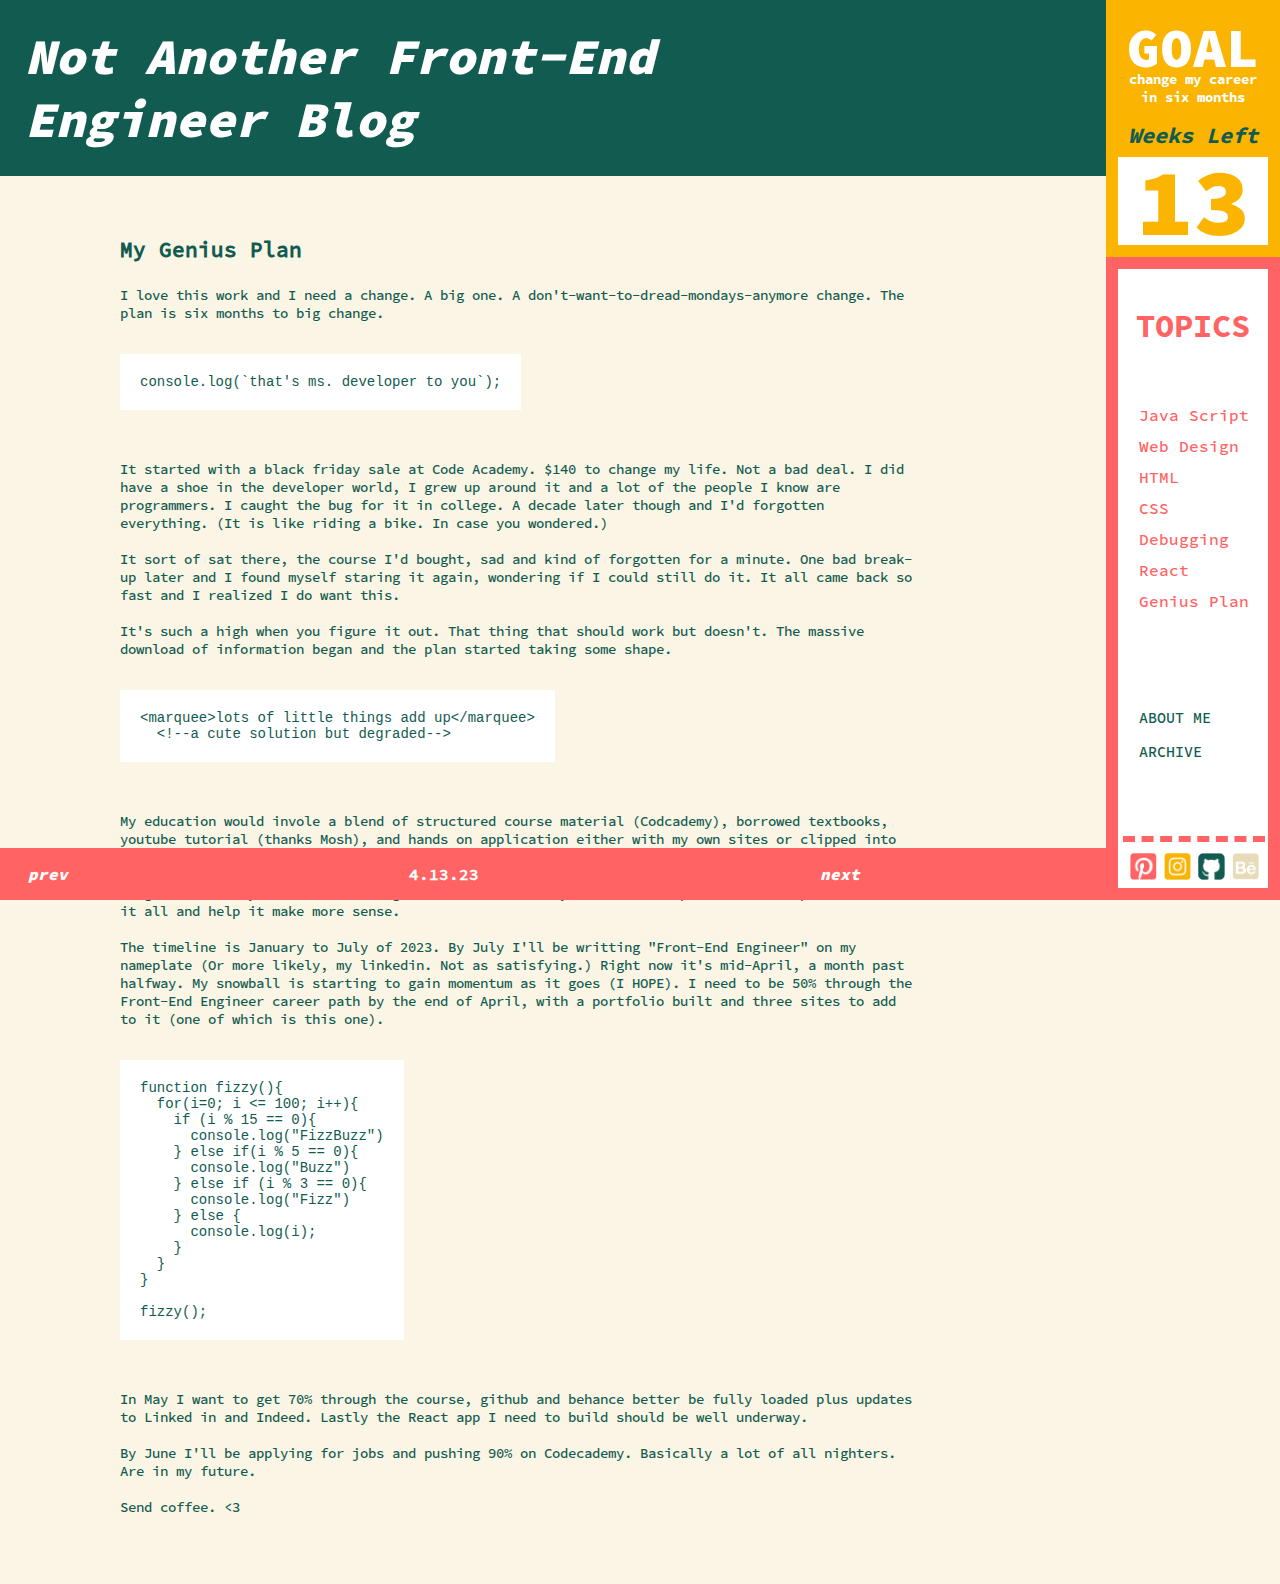
<file: index.html>
<!DOCTYPE html>
<html>
<head>
  <title>My Front-End Dev Blog</title>
  <meta name="viewport" content="width=device-width,initial-scale=1" >
  <link href="style.css" rel="stylesheet">
<link rel="shortcut icon" type="image/jpg" href="images/favi-01.png"/>
</head>
<div class="container">
<body>
  <div id="mySidenav" class="sidenav">
  <a href="javascript:void(0)" class="closebtn" onclick="closeNav()">&times;</a>
  TOPICS

  <div class="topics"><a href="js.html">Java Script</a><br>
    <a href="design.html">Web Design</a><br>
    <a href="HTML.html">HTML</a><br>
    <a href="css.html">CSS</a><br>
    <a href="debug.html">Debugging</a><br>
    <a href="react.html">React</a><br>
    <a href="genius.html">Genius Plan</a></div>

  <div class="basic-links"><a href="aboutme.html">ABOUT ME</a><a href="archive.html"><br>ARCHIVE</a></div>
</div>

  <div class="header"><div class="header-width-constraint"><a href="index.html">Not Another Front-End Engineer Blog</a></div></div>
  <div class="goals"><div class="goalheader">GOAL</div>change my career in six months <div class="weeks-left">Weeks Left</div></div>
  <div class="goals-countdown">13</div>
  <div class="hamburger" onclick="openNav()">&#9776; </div>  

  <div class="sidebar">TOPICS

      <div class="topics"><a href="js.html">Java Script</a><br>
        <a href="design.html">Web Design</a><br>
        <a href="HTML.html">HTML</a><br>
        <a href="css.html">CSS</a><br>
        <a href="debug.html">Debugging</a><br>
        <a href="react.html">React</a><br>
        <a href="genius.html">Genius Plan</a></div>

      <div class="basic-links"><a href="aboutme.html">ABOUT ME</a><a href="archive.html"><br>ARCHIVE</a></div>

      <div class="social-links">
        <div class="social-icons"><a href="https://pin.it/64b7EMR" target="_blank"><img src="images/pinterest.png" width="27px" height="27px"></a></div>
        <div class="social-icons"><a href="https://www.instagram.com/jordanfromnovember/" target="_blank"><img src="images/instagram.png" width="27px" height="27px"></a></div>
        <div class="social-icons"><a href="https://github.com/JordanMoureau" target="_blank"><img src="images/github.png" width="27px" height="27px"></a></div>
        <div class="social-icons"><a href="https://www.behance.net/jordanfrome169" target="_blank"><img src="images/behance.png" width="27px" height="27px"></a></div>

      </div>
  </div>

  <div class="article"> <h2>My Genius Plan</h2><br><br>
       I love this work and I need a change. A big one. A don't-want-to-dread-mondays-anymore change. The plan is six months to big change.
<br><br>
<xmp>console.log(`that's ms. developer to you`);</xmp>
<br><br>
It started with a black friday sale at Code Academy. $140 to change my life. Not a bad deal. I did have a shoe in the developer world, I grew up around it and a lot of the people I know are programmers. I caught the bug for it in college. A decade later though and I'd forgotten everything. (It is like riding a bike. In case you wondered.)
<br><br>
It sort of sat there, the course I'd bought, sad and kind of forgotten for a minute. One bad break-up later and I found myself staring it again, wondering if I could still do it. It all came back so fast and I realized I do want this. 
<br><br>
It's such a high when you figure it out. That thing that should work but doesn't. The massive download of information began and the plan started taking some shape.
<br><br>
<xmp><marquee>lots of little things add up</marquee>
  <!--a cute solution but degraded--></xmp>
<br><br>
My education would invole a blend of structured course material (Codcademy), borrowed textbooks, youtube tutorial (thanks Mosh), and hands on application either with my own sites or clipped into workspaces for furture reference. All of this taken down by hand in my notebook for remembering and then re-written in a master notebook, organized by language and usefulness. And then there's this blog! Where I lay out all the things I've learned for myself in the hopes it will help me remember it all and help it make more sense.
<br><br>
The timeline is January to July of 2023. By July I'll be writting "Front-End Engineer" on my nameplate (Or more likely, my linkedin. Not as satisfying.) Right now it's mid-April, a month past halfway. My snowball is starting to gain momentum as it goes (I HOPE). I need to be 50% through the Front-End Engineer career path by the end of April, with a portfolio built and three sites to add to it (one of which is this one).
<br><br>
<xmp>function fizzy(){
  for(i=0; i <= 100; i++){
    if (i % 15 == 0){
      console.log("FizzBuzz")
    } else if(i % 5 == 0){
      console.log("Buzz")
    } else if (i % 3 == 0){
      console.log("Fizz")
    } else {
      console.log(i);
    }
  }
}

fizzy();</xmp>

<br><br>
In May I want to get 70% through the course, github and behance better be fully loaded plus updates to Linked in and Indeed. Lastly the React app I need to build should be well underway.
<br><br>
By June I'll be applying for jobs and pushing 90% on Codecademy. Basically a lot of all nighters. Are in my future.
<br><br>
Send coffee. <3


</div>


  <div class="footer">
    <div class="foot-width-constraint">
      <div class="prev"><a href="fizzbuzz.html">prev</a></div>
      <div class="date">4.13.23</div>
      <div class="next"><a href="loops.html">next</a></div>
    </div>
</div>

  <script src="script.js"></script>
</body>
</div>
</html>
</file>
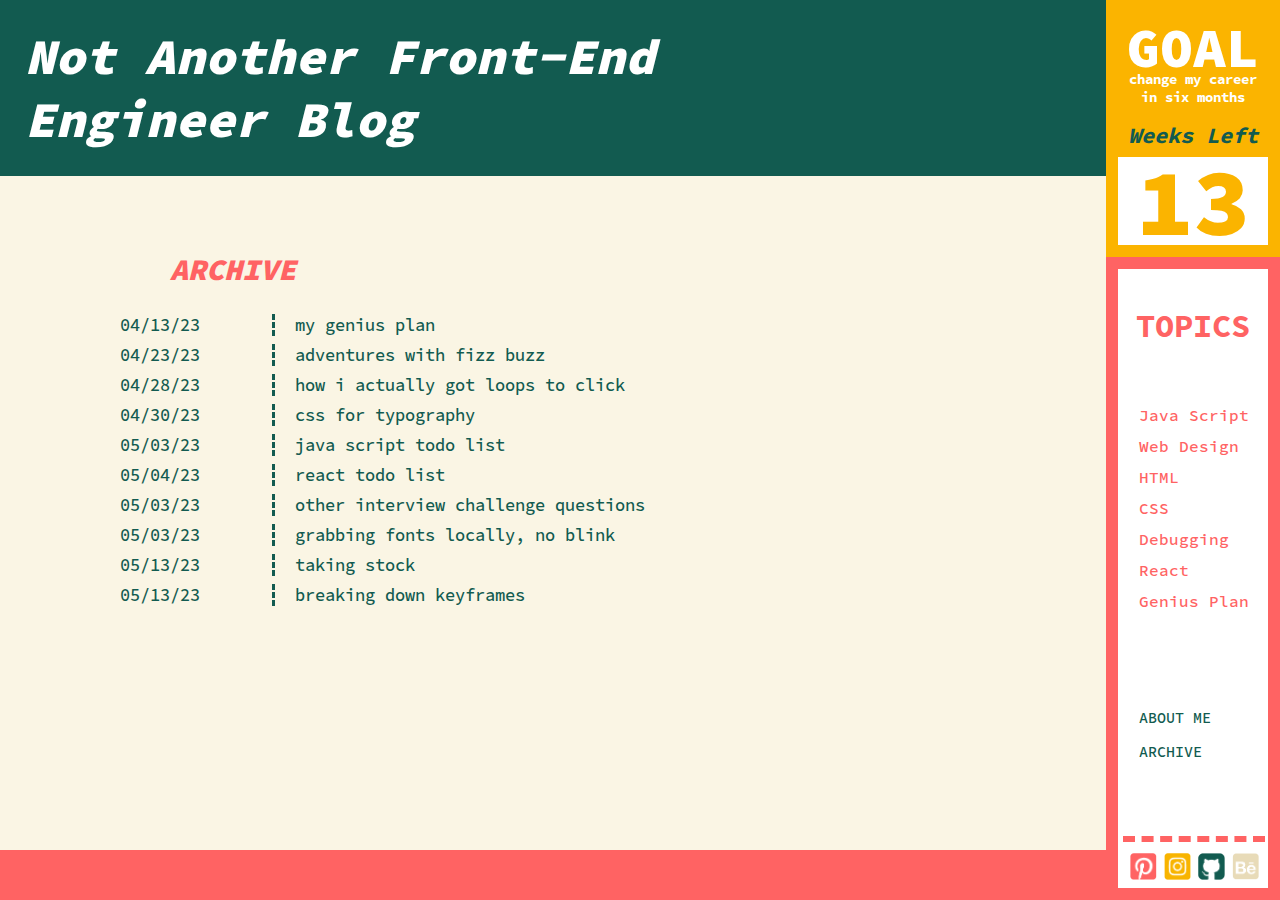
<file: archive.html>
<!DOCTYPE html>
<html>
<head>
  <title>My Front-End Dev Blog</title>
  <meta name="viewport" content="width=device-width,initial-scale=1" >
  <link href="style.css" rel="stylesheet">
  <link rel="shortcut icon" type="image/png" href="images/favi-01.png"/>
</head>
<div class="container">
<body>
  <div id="mySidenav" class="sidenav">
  <a href="javascript:void(0)" class="closebtn" onclick="closeNav()">&times;</a>
  TOPICS

  <div class="topics"><a href="js.html">Java Script</a><br>
    <a href="design.html">Web Design</a><br>
    <a href="HTML.html">HTML</a><br>
    <a href="css.html">CSS</a><br>
    <a href="debug.html">Debugging</a><br>
    <a href="react.html">React</a><br>
    <a href="genius.html">Genius Plan</a></div>

  <div class="basic-links"><a href="aboutme.html">ABOUT ME</a><a href="archive.html"><br>ARCHIVE</a></div>
</div>

  <div class="header"><div class="header-width-constraint"><a href="index.html">Not Another Front-End Engineer Blog</a></div></div>
  <div class="goals"><div class="goalheader">GOAL</div>change my career in six months <div class="weeks-left">Weeks Left</div></div>
  <div class="goals-countdown">13</div>
  <div class="hamburger" onclick="openNav()">&#9776; </div>  

  <div class="sidebar">TOPICS

    <div class="topics"><a href="js.html">Java Script</a><br>
      <a href="design.html">Web Design</a><br>
      <a href="HTML.html">HTML</a><br>
      <a href="css.html">CSS</a><br>
      <a href="debug.html">Debugging</a><br>
      <a href="react.html">React</a><br>
      <a href="genius.html">Genius Plan</a></div>

      <div class="basic-links"><a href="aboutme.html">ABOUT ME</a><a href="archive.html"><br>ARCHIVE</a></div>

      <div class="social-links">
        <div class="social-icons"><a href="https://pin.it/64b7EMR" target="_blank"><img src="images/pinterest.png" width="27px" height="27px"></a></div>
        <div class="social-icons"><a href="https://www.instagram.com/jordanfromnovember/" target="_blank"><img src="images/instagram.png" width="27px" height="27px"></a></div>
        <div class="social-icons"><a href="https://github.com/JordanMoureau" target="_blank"><img src="images/github.png" width="27px" height="27px"></a></div>
        <div class="social-icons"><a href="https://www.behance.net/jordanfrome169" target="_blank"><img src="images/behance.png" width="27px" height="27px"></a></div>

      </div>
  </div>

  <div class="article"> <div class="pink-header" style="text-align:left; margin-left:50px; font-size:30px">ARCHIVE</div><br>

  <div class="date-column">04/13/23</div><div class="article-title"><a href="genius.html">my genius plan</a></div>
  <div class="date-column">04/23/23</div><div class="article-title"><a href="fizzbuzz.html">adventures with fizz buzz</a></div>
  <div class="date-column">04/28/23</div><div class="article-title"><a href="loops.html">how i actually got loops to click</a></div>
  <div class="date-column">04/30/23</div><div class="article-title"><a href="typography.html">css for typography</a></div>
  <div class="date-column">05/03/23</div><div class="article-title"><a href="jstodo.html">java script todo list</a></div>
  <div class="date-column">05/04/23</div><div class="article-title"><a href="todolistreact.html">react todo list</a></div>
  <div class="date-column">05/03/23</div><div class="article-title"><a href="interviewchalleneges.html">other interview challenge questions</a></div>
  <div class="date-column">05/03/23</div><div class="article-title"><a href="localfonts.html">grabbing fonts locally, no blink</a></div>
  <div class="date-column">05/13/23</div><div class="article-title"><a href="successes.html">taking stock</a></div>
  <div class="date-column">05/13/23</div><div class="article-title"><a href="keyframes.html">breaking down keyframes</a></div>
    
    
</div>


<div class="footer">
  <div class="prev marquee">lots of little things add up...</div>
</div>

  <script src="script.js"></script>
</body>
</div>
</html>
</file>
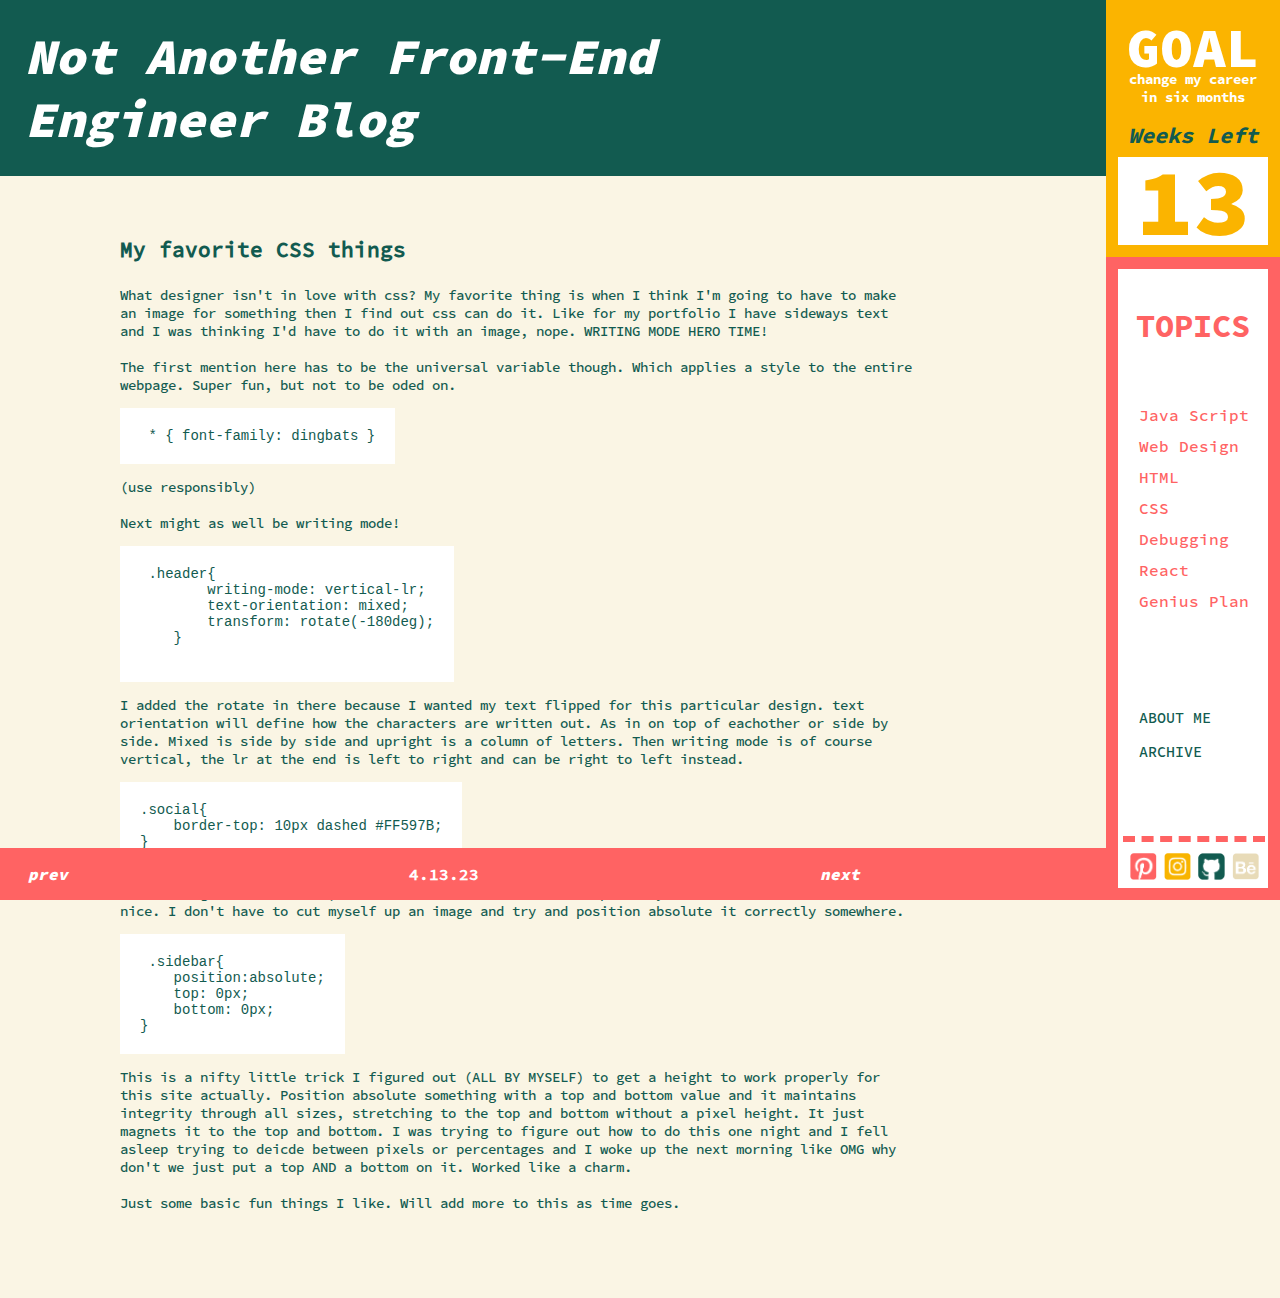
<file: favcss.html>
<!DOCTYPE html>
<html>
<head>
  <title>My Front-End Dev Blog</title>
  <meta name="viewport" content="width=device-width,initial-scale=1" >
  <link href="style.css" rel="stylesheet">
<link rel="shortcut icon" type="image/jpg" href="images/favi-01.png"/>
</head>
<div class="container">
<body>
  <div id="mySidenav" class="sidenav">
  <a href="javascript:void(0)" class="closebtn" onclick="closeNav()">&times;</a>
  TOPICS

  <div class="topics"><a href="js.html">Java Script</a><br>
    <a href="design.html">Web Design</a><br>
    <a href="HTML.html">HTML</a><br>
    <a href="css.html">CSS</a><br>
    <a href="debug.html">Debugging</a><br>
    <a href="react.html">React</a><br>
    <a href="genius.html">Genius Plan</a></div>

  <div class="basic-links"><a href="aboutme.html">ABOUT ME</a><a href="archive.html"><br>ARCHIVE</a></div>
</div>

  <div class="header"><div class="header-width-constraint"><a href="index.html">Not Another Front-End Engineer Blog</a></div></div>
  <div class="goals"><div class="goalheader">GOAL</div>change my career in six months <div class="weeks-left">Weeks Left</div></div>
  <div class="goals-countdown">13</div>
  <div class="hamburger" onclick="openNav()">&#9776; </div>  

  <div class="sidebar">TOPICS

      <div class="topics"><a href="js.html">Java Script</a><br>
        <a href="design.html">Web Design</a><br>
        <a href="HTML.html">HTML</a><br>
        <a href="css.html">CSS</a><br>
        <a href="debug.html">Debugging</a><br>
        <a href="react.html">React</a><br>
        <a href="genius.html">Genius Plan</a></div>

      <div class="basic-links"><a href="aboutme.html">ABOUT ME</a><a href="archive.html"><br>ARCHIVE</a></div>

      <div class="social-links">
        <div class="social-icons"><a href="https://pin.it/64b7EMR" target="_blank"><img src="images/pinterest.png" width="27px" height="27px"></a></div>
        <div class="social-icons"><a href="https://www.instagram.com/jordanfromnovember/" target="_blank"><img src="images/instagram.png" width="27px" height="27px"></a></div>
        <div class="social-icons"><a href="https://github.com/JordanMoureau" target="_blank"><img src="images/github.png" width="27px" height="27px"></a></div>
        <div class="social-icons"><a href="https://www.behance.net/jordanfrome169" target="_blank"><img src="images/behance.png" width="27px" height="27px"></a></div>

      </div>
  </div>

  <div class="article"> <h2>My favorite CSS things</h2><br><br>
    What designer isn't in love with css? My favorite thing is when I think I'm going to have to make an image for something then I find out css can do it. Like for my portfolio I have sideways text and I was thinking I'd have to do it with an image, nope. WRITING MODE HERO TIME! <br><br>The first mention here has to be the universal variable though. Which applies a style to the entire webpage. Super fun, but not to be oded on. 
    <xmp> * { font-family: dingbats }</xmp>
    (use responsibly)
    <br><br>
    Next might as well be writing mode!
    <xmp> .header{
        writing-mode: vertical-lr;
        text-orientation: mixed;
        transform: rotate(-180deg);
    }
    </xmp>
I added the rotate in there because I wanted my text flipped for this particular design. text orientation will define how the characters are written out. As in on top of eachother or side by side. Mixed is side by side and upright is a column of letters. Then writing mode is of course vertical, the lr at the end is left to right and can be right to left instead. 

<xmp>.social{
    border-top: 10px dashed #FF597B;
}
</xmp>

I love single line borders, and dashes and dots. I use them probably too much. But the control is nice. I don't have to cut myself up an image and try and position absolute it correctly somewhere.

<xmp> .sidebar{
    position:absolute;
    top: 0px;
    bottom: 0px;
}
</xmp>

This is a nifty little trick I figured out (ALL BY MYSELF) to get a height to work properly for this site actually. Position absolute something with a top and bottom value and it maintains integrity through all sizes, stretching to the top and bottom without a pixel height. It just magnets it to the top and bottom. I was trying to figure out how to do this one night and I fell asleep trying to deicde between pixels or percentages and I woke up the next morning like OMG why don't we just put a top AND a bottom on it. Worked like a charm.<br><br>

Just some basic fun things I like. Will add more to this as time goes.
<br><br>





</div>


  <div class="footer">
    <div class="foot-width-constraint">
      <div class="prev"><a href="loops.html">prev</a></div>
      <div class="date">4.13.23</div>
      <div class="next"><a href="fizzbuzz.html">next</a></div>
    </div>
</div>

  <script src="script.js"></script>
</body>
</div>
</html>
</file>
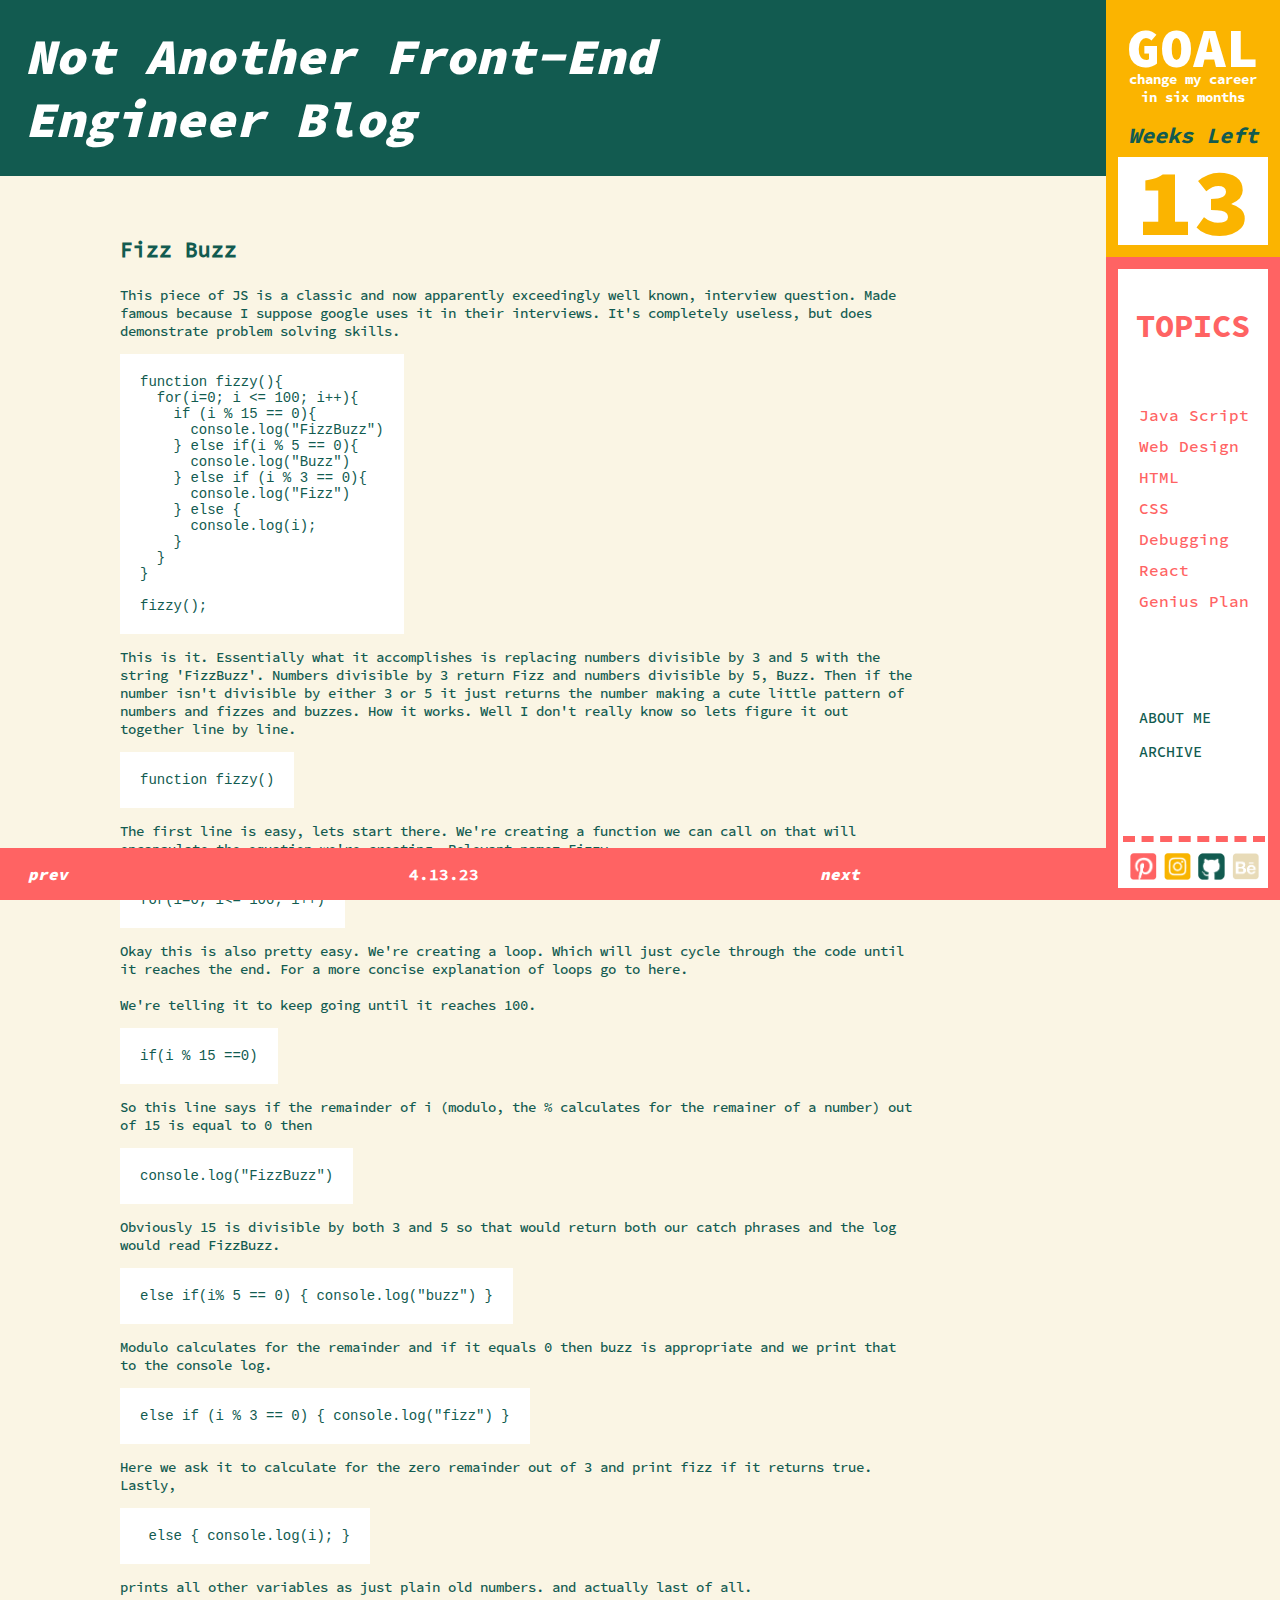
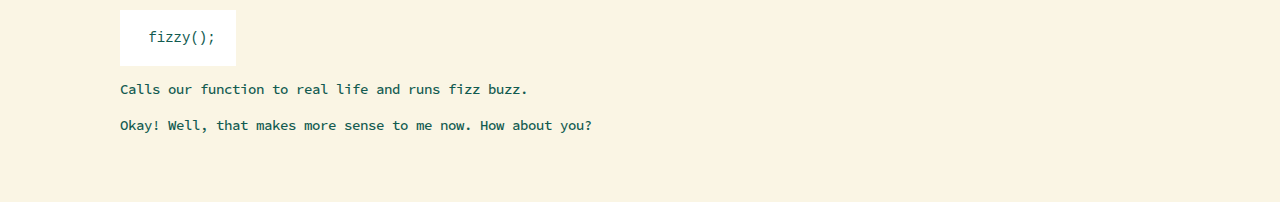
<file: fizzbuzz.html>
<!DOCTYPE html>
<html>
<head>
  <title>My Front-End Dev Blog</title>
  <meta name="viewport" content="width=device-width,initial-scale=1" >
  <link href="style.css" rel="stylesheet">
<link rel="shortcut icon" type="image/jpg" href="images/favi-01.png"/>
</head>
<div class="container">
<body>
  <div id="mySidenav" class="sidenav">
  <a href="javascript:void(0)" class="closebtn" onclick="closeNav()">&times;</a>
  TOPICS

  <div class="topics"><a href="js.html">Java Script</a><br>
    <a href="design.html">Web Design</a><br>
    <a href="HTML.html">HTML</a><br>
    <a href="css.html">CSS</a><br>
    <a href="debug.html">Debugging</a><br>
    <a href="react.html">React</a><br>
    <a href="genius.html">Genius Plan</a></div>

  <div class="basic-links"><a href="aboutme.html">ABOUT ME</a><a href="archive.html"><br>ARCHIVE</a></div>
</div>

  <div class="header"><div class="header-width-constraint"><a href="index.html">Not Another Front-End Engineer Blog</a></div></div>
  <div class="goals"><div class="goalheader">GOAL</div>change my career in six months <div class="weeks-left">Weeks Left</div></div>
  <div class="goals-countdown">13</div>
  <div class="hamburger" onclick="openNav()">&#9776; </div>  

  <div class="sidebar">TOPICS

      <div class="topics"><a href="js.html">Java Script</a><br>
        <a href="design.html">Web Design</a><br>
        <a href="HTML.html">HTML</a><br>
        <a href="css.html">CSS</a><br>
        <a href="debug.html">Debugging</a><br>
        <a href="react.html">React</a><br>
        <a href="genius.html">Genius Plan</a></div>

      <div class="basic-links"><a href="aboutme.html">ABOUT ME</a><a href="archive.html"><br>ARCHIVE</a></div>

      <div class="social-links">
        <div class="social-icons"><a href="https://pin.it/64b7EMR" target="_blank"><img src="images/pinterest.png" width="27px" height="27px"></a></div>
        <div class="social-icons"><a href="https://www.instagram.com/jordanfromnovember/" target="_blank"><img src="images/instagram.png" width="27px" height="27px"></a></div>
        <div class="social-icons"><a href="https://github.com/JordanMoureau" target="_blank"><img src="images/github.png" width="27px" height="27px"></a></div>
        <div class="social-icons"><a href="https://www.behance.net/jordanfrome169" target="_blank"><img src="images/behance.png" width="27px" height="27px"></a></div>

      </div>
  </div>

  <div class="article"> <h2>Fizz Buzz</h2><br><br>
    This piece of JS is a classic and now apparently exceedingly well known, interview question. Made famous because I suppose google uses it in their interviews. It's completely useless, but does demonstrate problem solving skills.

<xmp>function fizzy(){
  for(i=0; i <= 100; i++){
    if (i % 15 == 0){
      console.log("FizzBuzz")
    } else if(i % 5 == 0){
      console.log("Buzz")
    } else if (i % 3 == 0){
      console.log("Fizz")
    } else {
      console.log(i);
    }
  }
}

fizzy();</xmp>

This is it. Essentially what it accomplishes is replacing numbers divisible by 3 and 5 with the string 'FizzBuzz'. Numbers divisible by 3 return Fizz and numbers divisible by 5, Buzz. Then if the number isn't divisible by either 3 or 5 it just returns the number making a cute little pattern of numbers and fizzes and buzzes.

How it works. Well I don't really know so lets figure it out together line by line.

<xmp>function fizzy()</xmp>

The first line is easy, lets start there. We're creating a function we can call on that will encapsulate the equation we're creating. Relevant name= Fizzy.

<xmp>for(i=0; i<= 100; i++)</xmp>

Okay this is also pretty easy. We're creating a loop. Which will just cycle through the code until it reaches the end. For a more concise explanation of loops go to <a href="loops.html">here.</a> <br><br>

We're telling it to keep going until it reaches 100. 

<xmp>if(i % 15 ==0)</xmp>

So this line says if the remainder of i (modulo, the % calculates for the remainer of a number) out of 15 is equal to 0 then

<xmp>console.log("FizzBuzz")</xmp>

Obviously 15 is divisible by both 3 and 5 so that would return both our catch phrases and the log would read FizzBuzz.

<xmp>else if(i% 5 == 0) { console.log("buzz") }</xmp>

Modulo calculates for the remainder and if it equals 0 then buzz is appropriate and we print that to the console log.

<xmp>else if (i % 3 == 0) { console.log("fizz") }</xmp>

Here we ask it to calculate for the zero remainder out of 3 and print fizz if it returns true.

Lastly,
<xmp> else { console.log(i); }</xmp>
prints all other variables as just plain old numbers.

 and actually last of all.
 <xmp> fizzy();</xmp>
 Calls our function to real life and runs fizz buzz. <br><br>

 Okay! Well, that makes more sense to me now. How about you?


</div>


  <div class="footer">
    <div class="foot-width-constraint">
      <div class="prev"><a href="fizzbuzz.html">prev</a></div>
      <div class="date">4.13.23</div>
      <div class="next"><a href="genius.html">next</a></div>
    </div>
</div>

  <script src="script.js"></script>
</body>
</div>
</html>
</file>
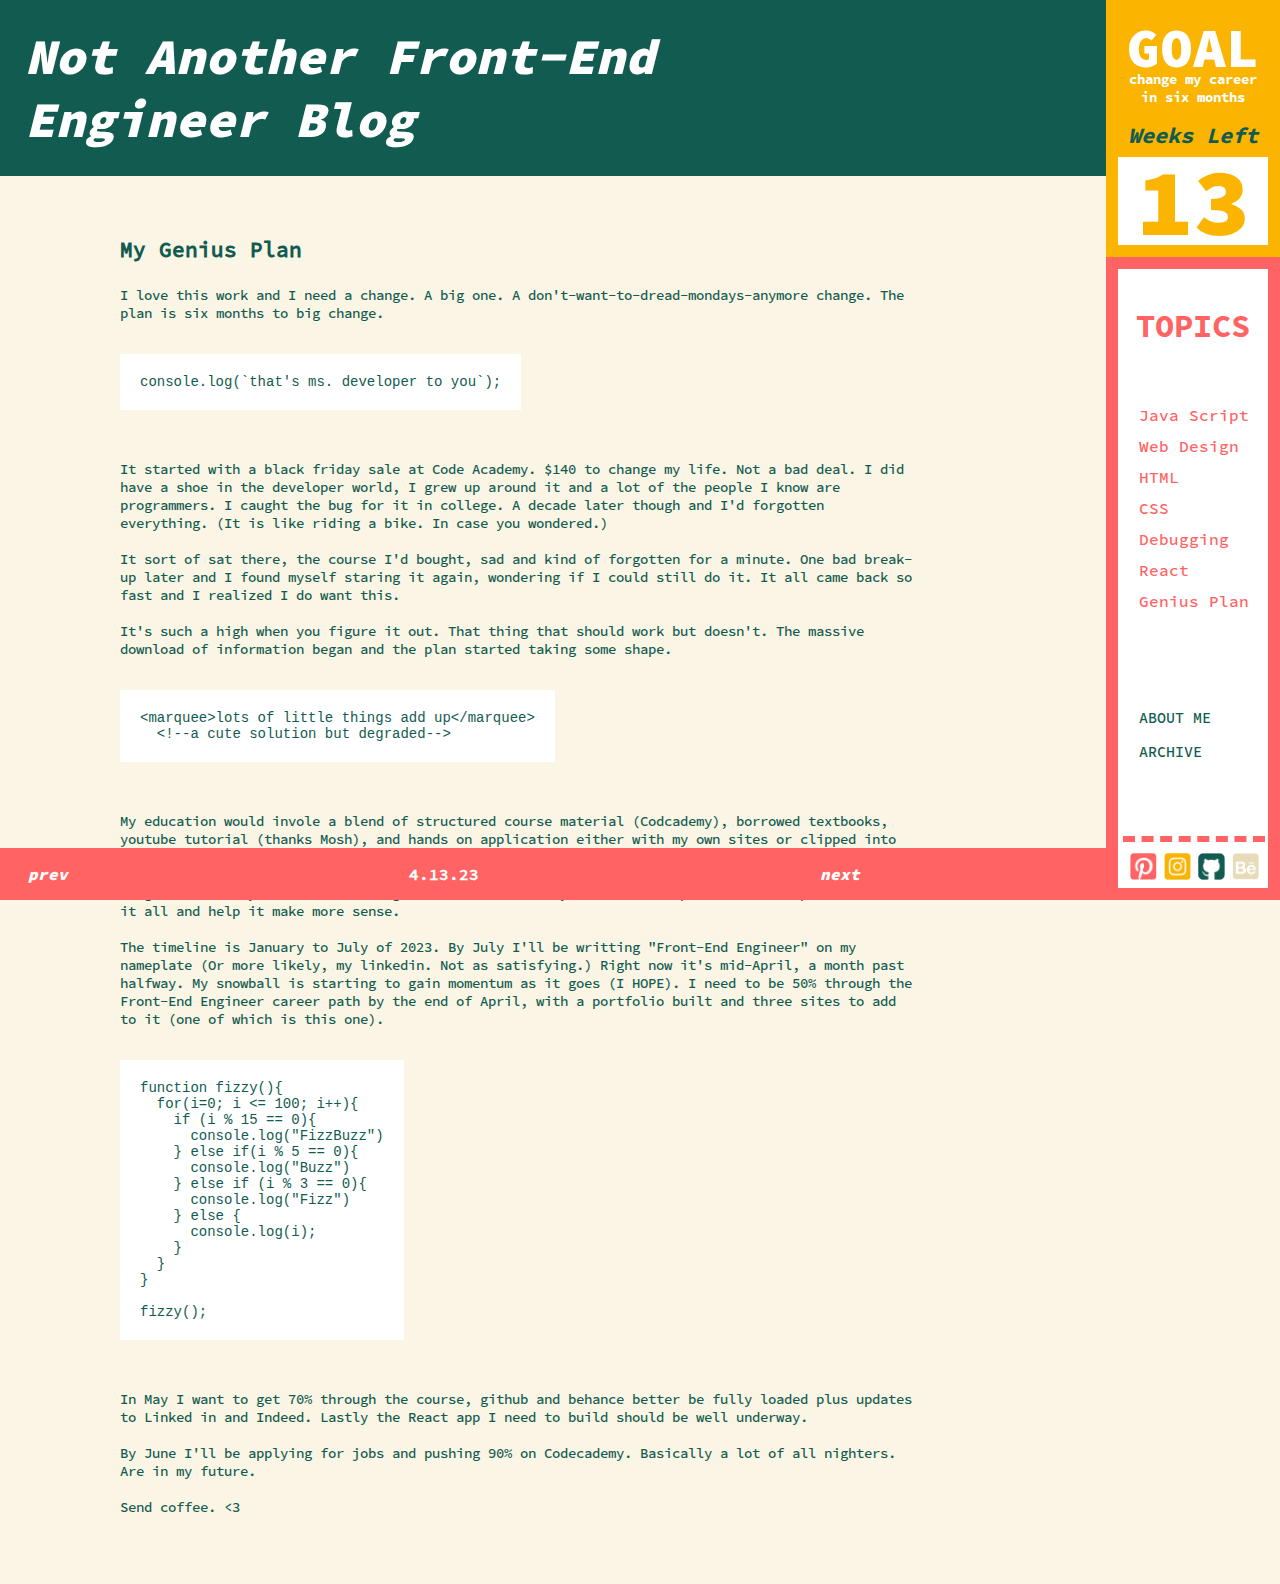
<file: genius.html>
<!DOCTYPE html>
<html>
<head>
  <title>My Front-End Dev Blog</title>
  <meta name="viewport" content="width=device-width,initial-scale=1" >
  <link href="style.css" rel="stylesheet">
  <link rel="shortcut icon" type="image/jpg" href="images/favi-01.png"/>
</head>
<div class="container">
<body>
  <div id="mySidenav" class="sidenav">
  <a href="javascript:void(0)" class="closebtn" onclick="closeNav()">&times;</a>
  TOPICS

  <div class="topics"><a href="js.html">Java Script</a><br>
    <a href="design.html">Web Design</a><br>
    <a href="HTML.html">HTML</a><br>
    <a href="css.html">CSS</a><br>
    <a href="debug.html">Debugging</a><br>
    <a href="react.html">React</a><br>
    <a href="genius.html">Genius Plan</a></div>

  <div class="basic-links"><a href="aboutme.html">ABOUT ME</a><a href="archive.html"><br>ARCHIVE</a></div>
</div>

  <div class="header"><div class="header-width-constraint"><a href="index.html">Not Another Front-End Engineer Blog</a></div></div>
  <div class="goals"><div class="goalheader">GOAL</div>change my career in six months <div class="weeks-left">Weeks Left</div></div>
  <div class="goals-countdown">13</div>
  <div class="hamburger" onclick="openNav()">&#9776; </div>  

  <div class="sidebar">TOPICS

      <div class="topics"><a href="js.html">Java Script</a><br>
        <a href="design.html">Web Design</a><br>
        <a href="HTML.html">HTML</a><br>
        <a href="css.html">CSS</a><br>
        <a href="debug.html">Debugging</a><br>
        <a href="react.html">React</a><br>
        <a href="genius.html">Genius Plan</a></div>

      <div class="basic-links"><a href="aboutme.html">ABOUT ME</a><a href="archive.html"><br>ARCHIVE</a></div>

      <div class="social-links">
        <div class="social-icons"><a href="https://pin.it/64b7EMR" target="_blank"><img src="images/pinterest.png" width="27px" height="27px"></a></div>
        <div class="social-icons"><a href="https://www.instagram.com/jordanfromnovember/" target="_blank"><img src="images/instagram.png" width="27px" height="27px"></a></div>
        <div class="social-icons"><a href="https://github.com/JordanMoureau" target="_blank"><img src="images/github.png" width="27px" height="27px"></a></div>
        <div class="social-icons"><a href="https://www.behance.net/jordanfrome169" target="_blank"><img src="images/behance.png" width="27px" height="27px"></a></div>

      </div>
  </div>

  <div class="article"> <h2>My Genius Plan</h2><br><br>

        I love this work and I need a change. A big one. A don't-want-to-dread-mondays-anymore change. The plan is six months to big change.
<br><br>
<xmp>console.log(`that's ms. developer to you`);</xmp>
<br><br>
It started with a black friday sale at Code Academy. $140 to change my life. Not a bad deal. I did have a shoe in the developer world, I grew up around it and a lot of the people I know are programmers. I caught the bug for it in college. A decade later though and I'd forgotten everything. (It is like riding a bike. In case you wondered.)
<br><br>
It sort of sat there, the course I'd bought, sad and kind of forgotten for a minute. One bad break-up later and I found myself staring it again, wondering if I could still do it. It all came back so fast and I realized I do want this. 
<br><br>
It's such a high when you figure it out. That thing that should work but doesn't. The massive download of information began and the plan started taking some shape.
<br><br>
<xmp><marquee>lots of little things add up</marquee>
  <!--a cute solution but degraded--></xmp>
<br><br>
My education would invole a blend of structured course material (Codcademy), borrowed textbooks, youtube tutorial (thanks Mosh), and hands on application either with my own sites or clipped into workspaces for furture reference. All of this taken down by hand in my notebook for remembering and then re-written in a master notebook, organized by language and usefulness. And then there's this blog! Where I lay out all the things I've learned for myself in the hopes it will help me remember it all and help it make more sense.
<br><br>
The timeline is January to July of 2023. By July I'll be writting "Front-End Engineer" on my nameplate (Or more likely, my linkedin. Not as satisfying.) Right now it's mid-April, a month past halfway. My snowball is starting to gain momentum as it goes (I HOPE). I need to be 50% through the Front-End Engineer career path by the end of April, with a portfolio built and three sites to add to it (one of which is this one).
<br><br>
<xmp>function fizzy(){
  for(i=0; i <= 100; i++){
    if (i % 15 == 0){
      console.log("FizzBuzz")
    } else if(i % 5 == 0){
      console.log("Buzz")
    } else if (i % 3 == 0){
      console.log("Fizz")
    } else {
      console.log(i);
    }
  }
}

fizzy();</xmp>

<br><br>
In May I want to get 70% through the course, github and behance better be fully loaded plus updates to Linked in and Indeed. Lastly the React app I need to build should be well underway.
<br><br>
By June I'll be applying for jobs and pushing 90% on Codecademy. Basically a lot of all nighters. Are in my future.
<br><br>
Send coffee. <3


</div>


  <div class="footer">
    <div class="foot-width-constraint">
        <div class="prev"><a href="fizzbuzz.html">prev</a></div>
        <div class="date">4.13.23</div>
        <div class="next"><a href="loops.html">next</a></div>
    </div>
</div>

  <script src="script.js"></script>
</body>
</div>
</html>
</file>
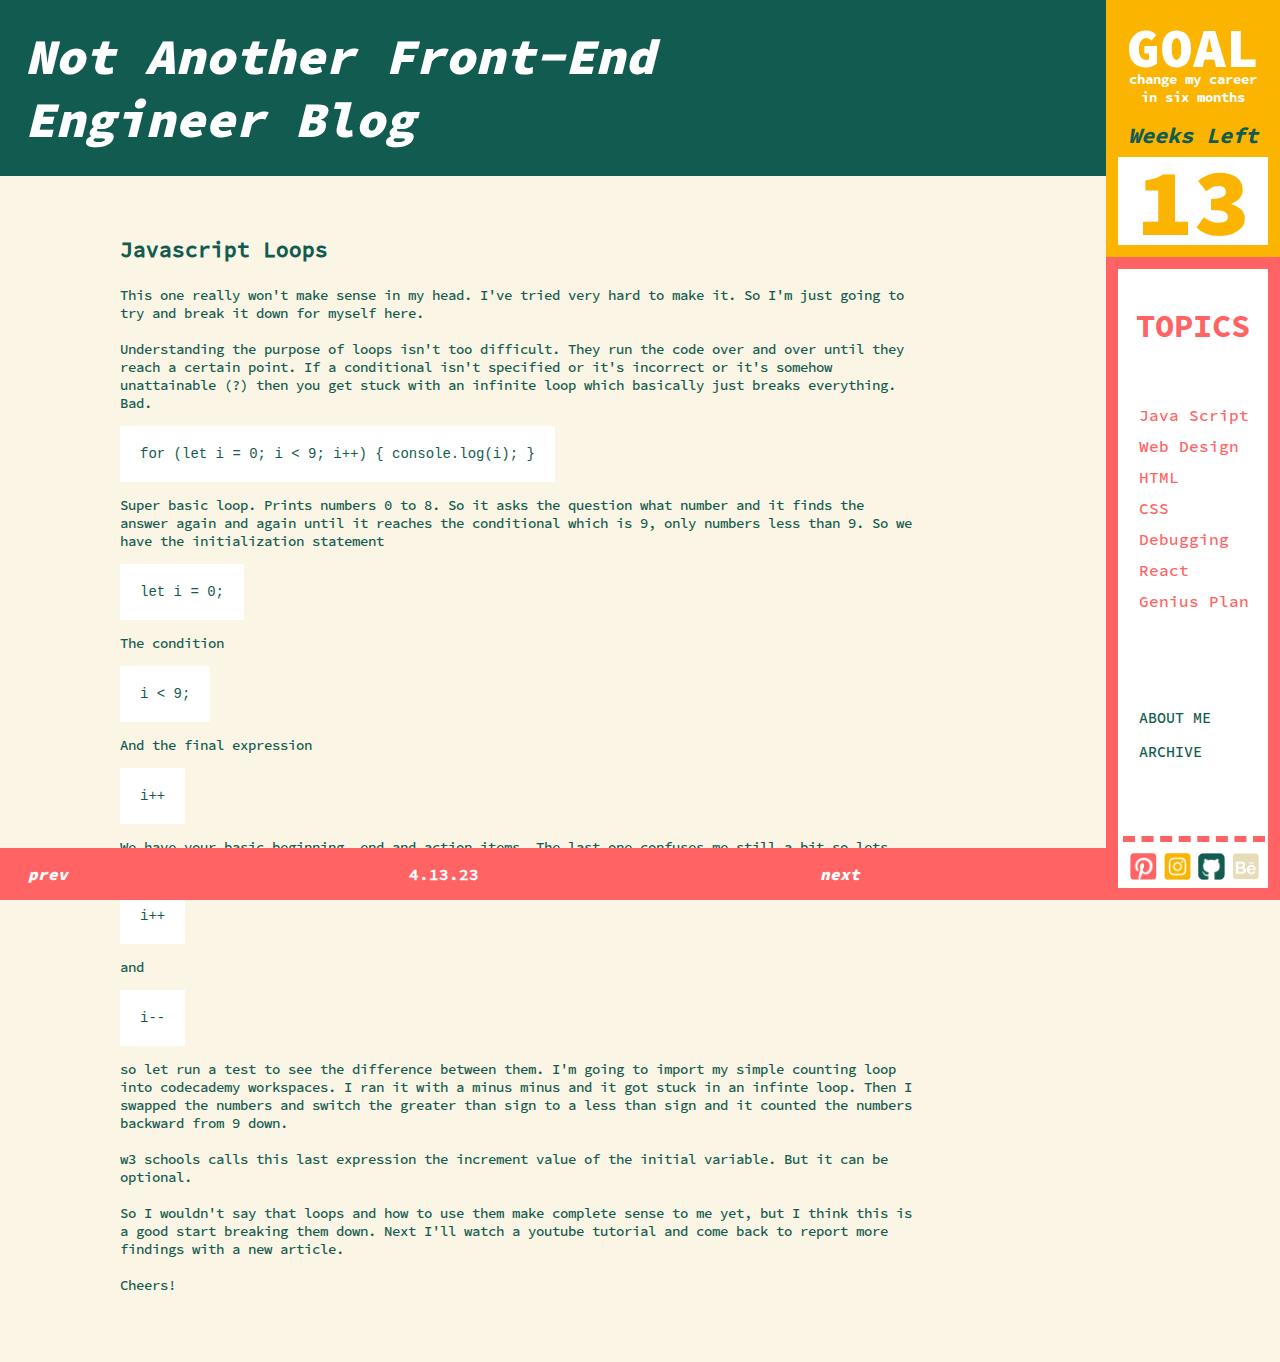
<file: loops.html>
<!DOCTYPE html>
<html>
<head>
  <title>My Front-End Dev Blog</title>
  <meta name="viewport" content="width=device-width,initial-scale=1" >
  <link href="style.css" rel="stylesheet">
<link rel="shortcut icon" type="image/jpg" href="images/favi-01.png"/>
</head>
<div class="container">
<body>
  <div id="mySidenav" class="sidenav">
  <a href="javascript:void(0)" class="closebtn" onclick="closeNav()">&times;</a>
  TOPICS

  <div class="topics"><a href="js.html">Java Script</a><br>
    <a href="design.html">Web Design</a><br>
    <a href="HTML.html">HTML</a><br>
    <a href="css.html">CSS</a><br>
    <a href="debug.html">Debugging</a><br>
    <a href="react.html">React</a><br>
    <a href="genius.html">Genius Plan</a></div>

  <div class="basic-links"><a href="aboutme.html">ABOUT ME</a><a href="archive.html"><br>ARCHIVE</a></div>
</div>

  <div class="header"><div class="header-width-constraint"><a href="index.html">Not Another Front-End Engineer Blog</a></div></div>
  <div class="goals"><div class="goalheader">GOAL</div>change my career in six months <div class="weeks-left">Weeks Left</div></div>
  <div class="goals-countdown">13</div>
  <div class="hamburger" onclick="openNav()">&#9776; </div>  

  <div class="sidebar">TOPICS

      <div class="topics"><a href="js.html">Java Script</a><br>
        <a href="design.html">Web Design</a><br>
        <a href="HTML.html">HTML</a><br>
        <a href="css.html">CSS</a><br>
        <a href="debug.html">Debugging</a><br>
        <a href="react.html">React</a><br>
        <a href="genius.html">Genius Plan</a></div>

      <div class="basic-links"><a href="aboutme.html">ABOUT ME</a><a href="archive.html"><br>ARCHIVE</a></div>

      <div class="social-links">
        <div class="social-icons"><a href="https://pin.it/64b7EMR" target="_blank"><img src="images/pinterest.png" width="27px" height="27px"></a></div>
        <div class="social-icons"><a href="https://www.instagram.com/jordanfromnovember/" target="_blank"><img src="images/instagram.png" width="27px" height="27px"></a></div>
        <div class="social-icons"><a href="https://github.com/JordanMoureau" target="_blank"><img src="images/github.png" width="27px" height="27px"></a></div>
        <div class="social-icons"><a href="https://www.behance.net/jordanfrome169" target="_blank"><img src="images/behance.png" width="27px" height="27px"></a></div>

      </div>
  </div>

  <div class="article"> <h2>Javascript Loops</h2><br><br>
This one really won't make sense in my head. I've tried very hard to make it. So I'm just going to try and break it down for myself here.<br><br>
Understanding the purpose of loops isn't too difficult. They run the code over and over until they reach a certain point. If a conditional isn't specified or it's incorrect or it's somehow unattainable (?) then you get stuck with an infinite loop which basically just breaks everything. Bad.

<xmp>for (let i = 0; i < 9; i++) { console.log(i); }</xmp>

Super basic loop. Prints numbers 0 to 8. So it asks the question what number and it finds the answer again and again until it reaches the conditional which is 9, only numbers less than 9.

So we have the initialization statement <xmp>let i = 0;</xmp>
The condition <xmp>i < 9;</xmp>
And the final expression <xmp>i++</xmp>

We have your basic beginning, end and action items. The last one confuses me still a bit so lets break it down. I know it can be <xmp>i++</xmp> and <xmp>i--</xmp> so let run a test to see the difference between them. I'm going to import my simple counting loop into codecademy <a href="https://www.codecademy.com/pages/workspaces" target="_blank">workspaces</a>.

I ran it with a minus minus and it got stuck in an infinte loop. Then I swapped the numbers and switch the greater than sign to a less than sign and it counted the numbers backward from 9 down.
<br><br>
w3 schools calls this last expression the increment value of the initial variable. But it can be optional. 
<br><br>
So I wouldn't say that loops and how to use them make complete sense to me yet, but I think this is a good start breaking them down. Next I'll watch a youtube tutorial and come back to report more findings with a new article. 
<br><br>
Cheers!


</div>


  <div class="footer">
    <div class="foot-width-constraint">
      <div class="prev"><a href="fizzbuzz.html">prev</a></div>
      <div class="date">4.13.23</div>
      <div class="next"><a href="favcss.html">next</a></div>
    </div>
</div>

  <script src="script.js"></script>
</body>
</div>
</html>
</file>
<file: style.css>
@font-face {   
  font-family: "source pro med";   
  src: url('fonts/SourceCodePro-Medium.ttf') format('truetype');             
}

@font-face {
  font-family: "source pro bold";
  src: url('fonts/SourceCodePro-Bold.ttf') format('truetype'); 
}

@font-face {
  font-family: "source pro black";
  src: url('fonts/SourceCodePro-Black.ttf') format('truetype'); 
}


*{
    scrollbar-width: none;
    -ms-overflow-style: none;
  }

  html{
    background-color:#FAF5E4;
  }
  
  a {
    color:inherit;
    text-decoration:none;
  }

  a:hover{
    text-decoration:underline;
  }
  
  *::-webkit-scrollbar {
    display: none;
  }
  
xmp{
  background-color:#fff;
  padding: 20px;
  width:fit-content;
}

.pink-header{
  font-size: 40px;
  color:#FF6363;
  font-weight: 900;
  font-family: "source pro black";
  font-style: italic;
  text-align: center;
  margin-left:-25px;
}

.marquee  {
  text-transform:uppercase;
  width: 100%;
  position: relative;
  overflow:hidden;
  margin: 0;
  line-height: 25px;
  font-size: 30px;
  text-align: center;
  /* Starting position */
  -moz-transform:translateX(100%);
  -webkit-transform:translateX(100%);	
  transform:translateX(100%);
  /* Apply animation to this element */	
  -moz-animation: scroll-left 7s linear infinite;
  -webkit-animation: scroll-left 7s linear infinite;
  animation: scroll-left 12s linear infinite;
 }

  .container{
    width: 100%;
  }

  body{
    margin:0 auto;
  }

  .article-image{
    background-color:#fff;
  padding:20px;
  margin: 20px 30px 20px 0px;
  width:fit-content;
  float:left;
  }


  @media (max-width: 600px){
    .goals-countdown{
      display:none;
    }

    .sidebar{
      display:none;
    }

    .weeks-left{
      display:none;
    }

   .footer{
      border-top: 7px solid #fff;
    }

    .goals{
      border-bottom: 7px solid #fff;
      text-transform: lowercase;
    }
  }
  
  @media (min-width: 0px){
    .header{
      width: 100%;
      padding: 15px 10px;
      background:#125B50;
      font-size: 22px;
      color:#fff;
      font-weight: 900;
      position:fixed;
      font-family: "source pro black";
    }
  
    .goals{
      width: 100%;
      background:#FBB400;
      font-size: 13.2px;
      color:#fff;
      font-weight: 900;
      padding:8px 10px;
      position: fixed;
      top:80px;
      font-family: "source pro bold";
      display: flex;
    }


    .goalheader{
      margin-right: 7px;
    }


    .hamburger {
      width: 100%;
      cursor:pointer;
      position:fixed;
      top:113px;
      right:0px;
      padding:2px;
      text-align: right;
      color:#FF6363;
      font-size:35px;
    }
  
    .sidenav {
      display:none;
      width: 130px;
      border: 12px solid #FF6363;
      background-color:#fff;
      font-size: 22px;
      color:#FF6363;
      font-weight: 200;
      padding: 5px;
      position:fixed;
      right:0px;
      top:120px;
      bottom: 50px;
      overflow-x: hidden;
      text-align:center;
      z-index:1;
      font-family: "source pro bold";
    }

    .topics{
      margin: 14px 0px 20px 16px;
      font-family: "source pro med";  
      font-size: 16px;
      text-align: left;
      line-height: 31px;
    }
  
    .basic-links{
      margin: 14px 0px 62px 16px;
      color: #125B50;
      font-family: "source pro med";  
      font-size: 15px;
      text-align: left;
      line-height: 34px;
    }
    


    .closebtn{
      display: inline-block;
      width:100%;
      text-align:right;
    }

    h2 {
      line-height: 0px;
      margin-block-end: 0em;
      margin-block-start: 0em;
    }

     
    .article{
      background-color:#FAF5E4;
      padding: 170px 25px 50px 15px;
      color: #125B50;
      font-weight: 500;
      overflow-y: scroll;
      font-size:12px;
      font-family: "source pro med"; 
    }
    .pink-header{
      font-size: 30px;
    }
  

    .footer{
      width: 200%;
      padding: 5px;
      background: #FF6363;
      font-weight: 900;
      color: #fff;
      text-align: center;
      position:fixed;
      bottom:0px;
      left:0px;
    }

    .foot-width-constraint{
        width:100%;
        display:flex;
        justify-content: space-between;
    }

    .prev{
      font-style: italic;
      font-family: "source pro black";
    }
    .date{
      font-style:none;
      font-family: "source pro med";
    }
    .next{
      font-style: italic;
      font-family: "source pro black";
    }

    .marquee  {
      text-transform:uppercase;
      width: 100%;
      position: relative;
      overflow:hidden;
      margin: 0;
      line-height: 15px;
      font-size: 20px;
    }

  }

  @media (min-width: 300px){
    .header{
      width: 100%;
      padding: 15px 10px;
      background:#125B50;
      font-size: 22px;
      color:#fff;
      font-weight: 900;
      font-style: italic;
      position:fixed;
      font-family: "source pro black";
    }
    .pink-header{
      font-size: 25px;
      color:#FF6363;
      font-weight: 900;
      font-family: "source pro black";
      font-style: italic;
      text-align: center;
      margin-left:-25px;
    }
    
   
  
    .goals{
      width: 100%;
      background:#FBB400;
      font-size: 14px;
      color:#fff;
      font-weight: 900;
      padding:8px 10px;
      position: fixed;
      top:80px;
      font-family: "source pro bold";
    }


    .hamburger {
      width: 100%;
      cursor:pointer;
      position:fixed;
      top:117px;
      right:0px;
      padding:2px;
      text-align: right;
      color:#FF6363;
      font-size:35px;
    }
  
    .sidenav {
      display:none;
      width: 130px;
      border: 12px solid #FF6363;
      background-color:#fff;
      font-size: 22px;
      color:#FF6363;
      font-weight: 200;
      padding: 5px;
      position:fixed;
      right:0px;
      top:120px;
      bottom:52px;
      overflow-x: hidden;
      text-align:center;
      z-index:1;
      font-family: "source pro bold";
    }

    .topics{
      margin: 14px 0px 20px 16px;
      font-family: "source pro med";  
      font-size: 16px;
      text-align: left;
      line-height: 31px;
    }
  
    .basic-links{
      margin: 14px 0px 62px 16px;
      color: #125B50;
      font-family: "source pro med";  
      font-size: 15px;
      text-align: left;
      line-height: 34px;
    }
    
    .closebtn{
      display: inline-block;
      width:100%;
      text-align:right;
    }

    .article{
      background-color:#FAF5E4;
      padding: 170px 25px 50px 15px;
      color: #125B50;
      font-weight: 500;
      overflow-y: scroll;
      font-size:12px;
      font-family: "source pro med";   
    }

    .footer{
      width: 150%;
      padding: 5px;
      background: #FF6363;
      font-weight: 900;
      color: #fff;
      text-align: center;
      position:fixed;
      bottom:0px;
      left:0px;
  
      display: flex;
      justify-content: space-between;
    }
    .foot-width-constraint{
      display: flex;
      width: 63%;
      justify-content: space-between;
    }

    .prev{
      justify-content: flex-start;
      font-style: italic;
      font-family: "source pro black";
    }
    .date{
      justify-content: center;
    }
    .next{
      justify-content: flex-end;
      font-style: italic;
      font-family: "source pro black";
    }

    .marquee  {
      text-transform:uppercase;
      width: 100%;
      position: relative;
      overflow:hidden;
      margin: 0;
      line-height: 35px;
      font-size: 20px;
    }
    
  }

  @media (min-width: 393px){
    .header{
      width: 95%;
      padding: 13px 15px;
      background:#125B50;
      font-size: 30px;
      color:#fff;
      font-weight: 900;
      font-style: italic;
      position:fixed;
      font-family: "source pro black";
    }
  
    .pink-header{
      font-size: 40px;
      color:#FF6363;
      font-weight: 900;
      font-family: "source pro black";
      font-style: italic;
      text-align: center;
      margin-left:-25px;
    }
    
  
    .goals{
      width: 95%;
      background:#FBB400;
      font-size: 15px;
      color:#fff;
      font-weight: 900;
      padding:13px 15px;
      position: fixed;
      top:100px;
      font-family: "source pro bold";
    }

 

    .hamburger {
      width: 100%;
      cursor:pointer;
      position:fixed;
      top:150px;
      right:0px;
      padding:2px;
      text-align: right;
      color:#FF6363;
      font-size:35px;
    }
  
    .sidenav {
      display:none;
      width: 130px;
      border: 12px solid #FF6363;
      background-color:#fff;
      font-size: 22px;
      color:#FF6363;
      font-weight: 200;
      padding: 5px;
      position:fixed;
      right:0px;
      top:152px;
      bottom: 55px;
      overflow-x: hidden;
      text-align:center;
      z-index:1;
      font-family: "source pro bold";
    }

    .topics{
      margin: 14px 0px 20px 16px;
      font-family: "source pro med";  
      font-size: 16px;
      text-align: left;
      line-height: 31px;
    }
  
    .basic-links{
      margin: 14px 0px 62px 16px;
      color: #125B50;
      font-family: "source pro med";  
      font-size: 15px;
      text-align: left;
      line-height: 34px;
    }
    
    .closebtn{
      display: inline-block;
      width:100%;
      text-align:right;
    }

    .article{
      background-color:#FAF5E4;
      padding: 190px 25px 50px 15px;
      color: #125B50;
      font-weight: 500;
      overflow-y: scroll;
      font-size:14px;
      font-family: "source pro med";   
    }

    .footer{
      width: 150%;
      padding: 15px;
      background: #FF6363;
      font-weight: 900;
      color: #fff;
      text-align: center;
      position:fixed;
      bottom:0px;
      left:0px;
      display: flex;
      justify-content: space-between;
    }

    .foot-width-constraint{
      display: flex;
      width: 63%;
      justify-content: space-between;
    }

    .prev{
      justify-content: flex-start;
      font-style: italic;
      font-family: "source pro black";
    }
    .date{
      justify-content: center;
    }
    .next{
      justify-content: flex-end;
      font-style: italic;
      font-family: "source pro black";
    }

    .marquee  {
      text-transform:uppercase;
      position: relative;
      overflow:hidden;
      margin: 0;
      line-height: 18px;
      font-size: 25px;
    }

    
  }


@media (min-width: 600px){
  .header{
    width: 100%;
    padding: 25px 600px 25px 25px;
    background:#125B50;
    font-size: 32px;
    color:#fff;
    font-weight: 900;
    font-style: italic;
    position:fixed;
    font-family: "source pro black";
  }

.header-width-constraint{
  width: 62%;
}

h2 {
  margin-block-start: 0em;
  margin-block-end: 0em;
  line-height:0px;
}

  .goalheader{
    font-size:55px;
    font-family: "source pro black";
    width: 100%;
    text-align: center;
    line-height:45px;
    padding-bottom: 0px;
  }

  .goals{
    width: 140px;
    background:#FBB400;
    font-size: 14px;
    color:#fff;
    font-weight: 900;
    padding:25px 17px;
    position: fixed;
    top:0px;
    right:0px;
    font-family: "source pro bold";
    text-align: center;
    display:block;
  }

  .weeks-left{
    text-align:center;
    color:#125B50;
    font-style: italic;
    font-size: 22px;
    margin-top: 15px;
  }

  .goals-countdown{
    width: 140px;
    height: 38px;
    border: 12px solid #FBB400;
    font-size: 95px;
    background-color:#fff;
    color:#FBB400;
    font-weight: 900;
    padding:45px 5px 5px 5px;
    position: fixed;
    top:145px;
    right:0px;
    text-align: center;
    line-height: 0px;
    font-family: "source pro black";

  }

  .hamburger {
    display:none;
  }

  .side-nav{
    display:none;
  }

  .sidebar{
    width:140px;
    border: 12px solid #FF6363;
    background-color:#fff;
    font-size: 32px;
    color:#FF6363;
    font-weight: 200;
    padding: 37px 5px 5px 5px;
    position:fixed;
    top: 257px;
    right:0px;
    bottom:0px;
    text-align:center;
    z-index:1;
    font-family: "source pro bold";
  }

  .topics{
    margin: 54px 0px 20px 16px;
    font-family: "source pro med";  
    font-size: 16px;
    text-align: left;
    line-height: 31px;
  }

  .basic-links{
    margin: 84px 0px 52px 16px;
    color: #125B50;
    font-family: "source pro med";  
    font-size: 15px;
    text-align: left;
    line-height: 34px;
  }

  .social-links{
    padding: 3px;
    border-top: 6px dashed #FF6363;
    position:fixed;
    bottom: 5px;
    right: 15px;
    display:flex;
  }

  .social-icons{
    margin:3.5px;
  }
  

  .article{
    background-color:#FAF5E4;
    padding: 180px 215px 68px 35px;
    color: #125B50;
    font-weight: 500;
    overflow-y: scroll;
    font-size:14px;
    font-family: "source pro med";
  }


  .footer{
    width: 100%;
    padding: 16px 0px 16px 28px;
    background: #FF6363;
    font-weight: 900;
    color: #fff;
    text-align: center;
    position:fixed;
    bottom:0px;
    left:0px;
   
  }

  .foot-width-constraint{
    display: flex;
    width: 65%;
    justify-content: space-between;
  }

  .prev{
    font-style: italic;
    font-family: "source pro black";
  }
  .date{
  }
  .next{
    font-style: italic;
    font-family: "source pro black";
  }

}


@media (min-width: 870px){
  .header{
    font-size:50px;
  }

  .article{
    padding: 250px 265px 68px 80px;
  }


}

@media (min-width: 1050px){
  .article {
    padding: 250px 365px 68px 120px;
  }

}

.date-column{
  width:15%;
  float:left;
  margin-top:8px;
  font-size: 17px;
}

.article-title{
  border-left: 3px dashed #125B50;
  width: 78%;
  float:right;
  padding-left:20px;
  margin-top:8px;
  font-size: 17px;
}


 
 /* Move it (define the animation) */
 @-moz-keyframes scroll-left {
  0%   { -moz-transform: translateX(100%); }
  100% { -moz-transform: translateX(-100%); }
 }
 @-webkit-keyframes scroll-left {
  0%   { -webkit-transform: translateX(100%); }
  100% { -webkit-transform: translateX(-100%); }
 }
 @keyframes scroll-left {
  0%   { 
  -moz-transform: translateX(100%); /* Browser bug fix */
  -webkit-transform: translateX(100%); /* Browser bug fix */
  transform: translateX(100%); 		
  }
  100% { 
  -moz-transform: translateX(-100%); /* Browser bug fix */
  -webkit-transform: translateX(-100%); /* Browser bug fix */
  transform: translateX(-100%); 
  }
 }
</file>
